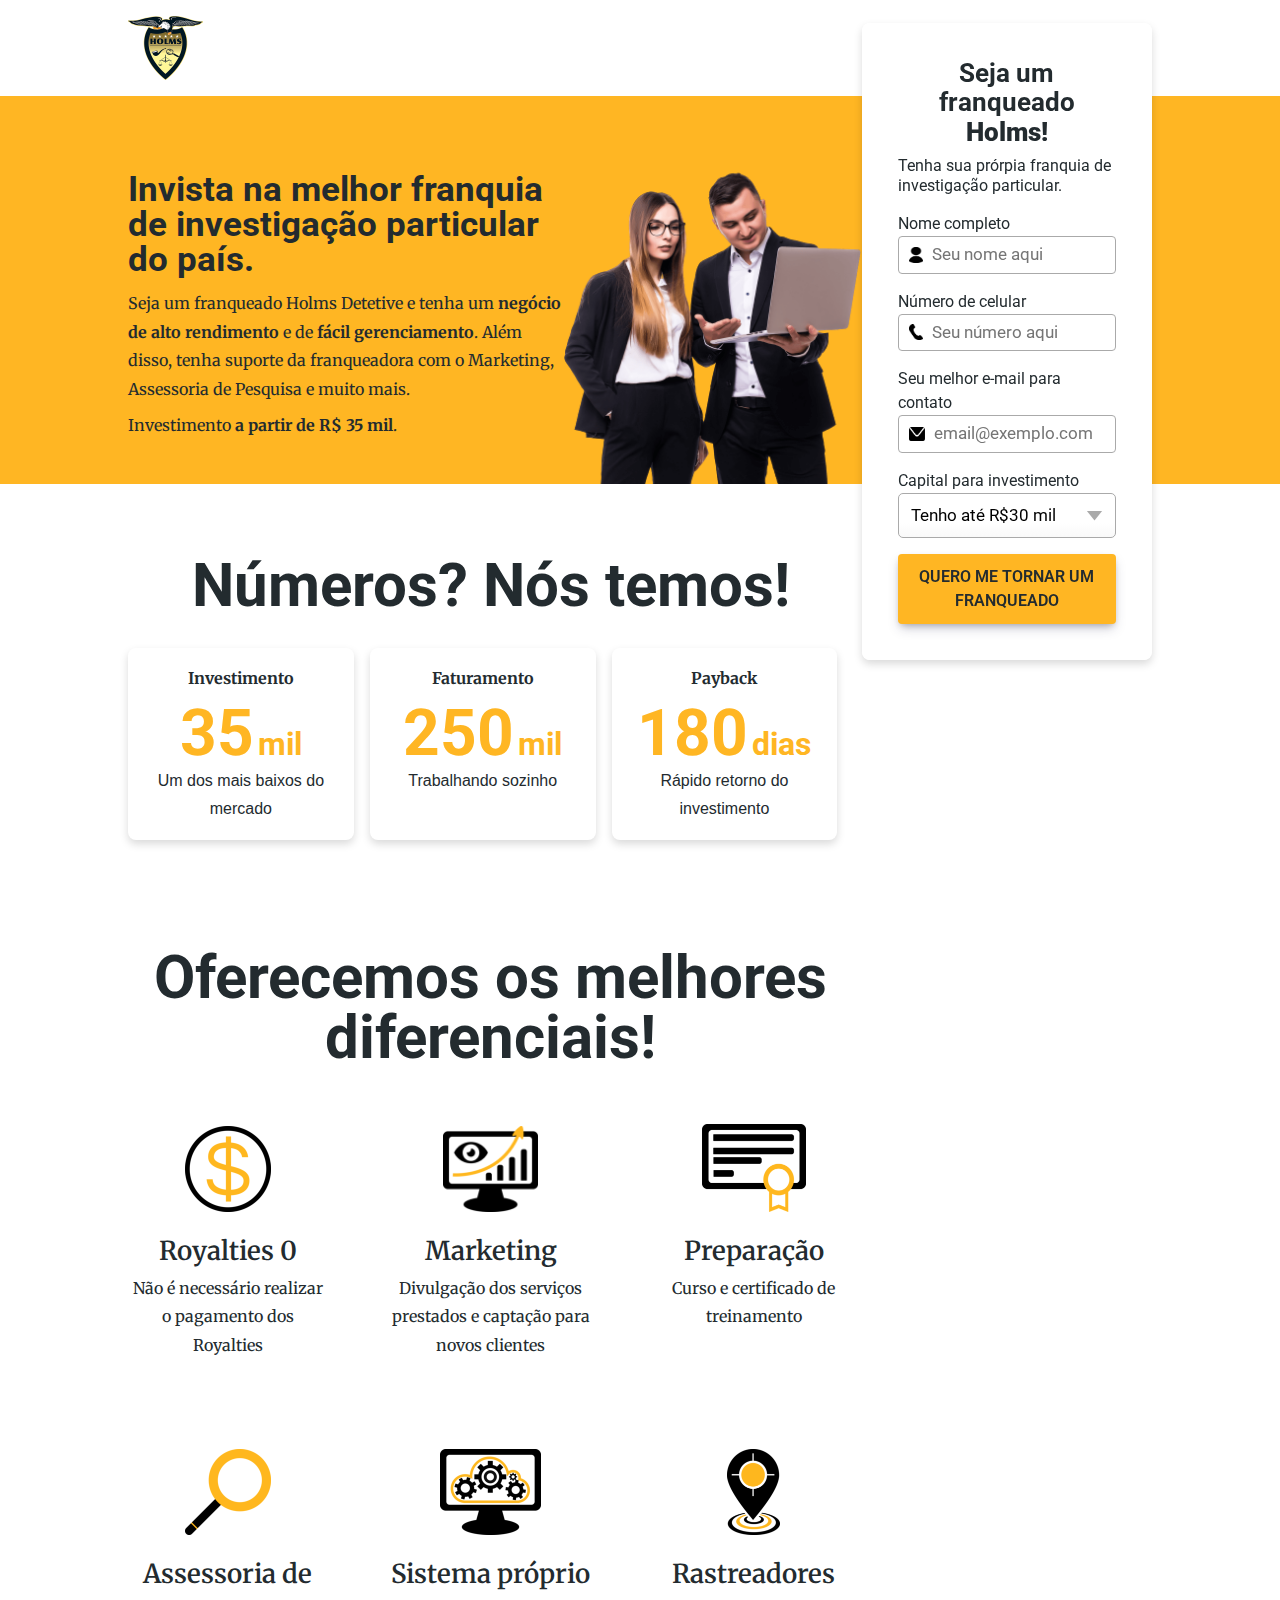
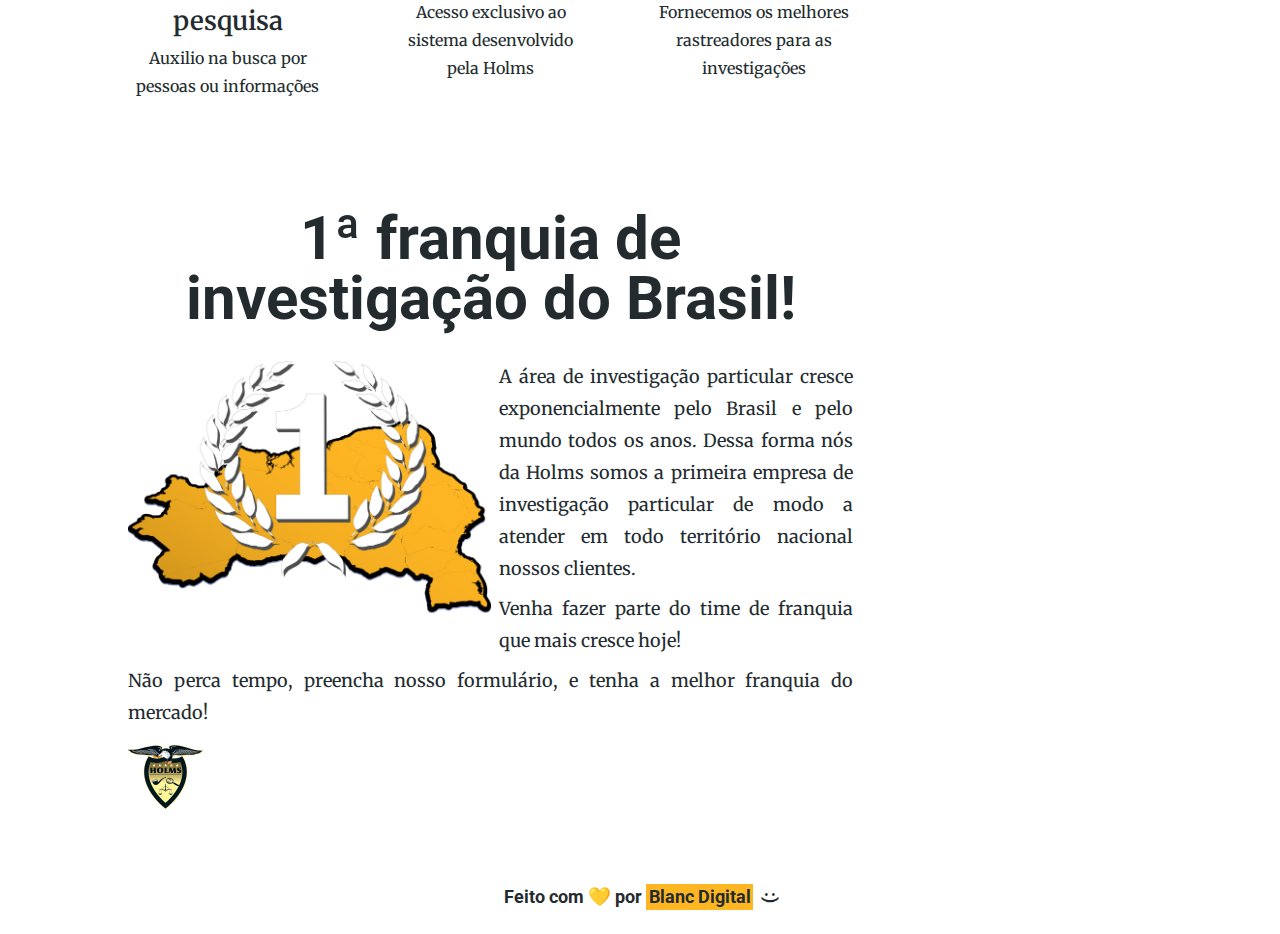
<file: index.html>
<!DOCTYPE html>
<html lang="pt-br">
  <head>
    <meta charset="UTF-8" />
    <meta http-equiv="X-UA-Compatible" content="IE=edge" />
    <meta name="viewport" content="width=device-width, initial-scale=1.0" />
    <!-- favicon -->
    <link rel="shortcut icon" href="./favicon.ico" type="image/x-icon" />
    <link rel="stylesheet" href="style.css" />
    <!-- GFONTS -->
    <link rel="preconnect" href="https://fonts.googleapis.com" />
    <link rel="preconnect" href="https://fonts.gstatic.com" crossorigin />
    <link
      href="https://fonts.googleapis.com/css2?family=Merriweather:wght@300;400&family=Questrial&family=Roboto:wght@400;500;700&display=swap"
      rel="stylesheet"
    />

    <!-- Global site tag (gtag.js) - Google Analytics -->
    <script
      async
      src="https://www.googletagmanager.com/gtag/js?id=UA-210795838-1"
    ></script>
    <script>
      window.dataLayer = window.dataLayer || []
      function gtag() {
        dataLayer.push(arguments)
      }
      gtag("js", new Date())

      gtag("config", "UA-210795838-1")
    </script>

    <!-- Global site tag (gtag.js) - Google Ads: 10794125427 -->
    <script
      async
      src="https://www.googletagmanager.com/gtag/js?id=AW-10794125427"
    ></script>
    <script>
      window.dataLayer = window.dataLayer || []
      function gtag() {
        dataLayer.push(arguments)
      }
      gtag("js", new Date())

      gtag("config", "AW-10794125427")
    </script>

    <!-- favicon -->
    <link
      rel="shortcut icon"
      href="./public/images/favicon.png"
      type="image/x-icon"
    />

    <!-- title -->
    <meta property="og:title" content="Franquia Holms Detetive" />

    <!-- description -->
    <meta
      name="description"
      content="Franquia de investigação particular, franquia de baixo investimento e retorno rápido. Seja um franqueado!  "
    />
    <meta
      property="og:description"
      content="Franquia de investigação particular, franquia de baixo investimento e retorno rápido. Seja um franqueado!  "
    />
    <meta
      name="twitter:description"
      content="Franquia de investigação particular, franquia de baixo investimento e retorno rápido. Seja um franqueado!  "
    />

    <!-- misc -->
    <meta property="og:locale" content="pt_BR" />
    <meta name="theme-color" content="#a52a2a" />
    <title>Franquia Holms Detetive</title>
  </head>

  <body>
    <!-- Feito com 💛 por Blanc Digital ;) -->
    <div class="exit-form__trigger" id="exitFormTrigger"></div>
    <div
      class="exit-form__trigger-activator"
      id="exitFormTriggerActivator"
    ></div>

    <!-- LOGO -->
    <div class="logo fluid">
      <div class="container">
        <img
          src="./public/images/logo.png"
          alt="Holms detetive particular. Franquie conosco!"
        />
      </div>
    </div>

    <!-- #SECTION-HERO -->
    <section class="section-hero fluid">
      <div class="container section-center-mb">
        <div class="wrapper">
          <h1>
            Invista na melhor franquia de investigação particular do país.
          </h1>
          <p>
            Seja um franqueado Holms Detetive e tenha um
            <b> negócio de alto rendimento </b> e de <b>fácil gerenciamento</b>.
            Além disso, tenha suporte da franqueadora com o Marketing,
            Assessoria de Pesquisa e muito mais.
          </p>
          <!-- <p>
            Trabalhe com Investigações Conjugais, Localização de Pessoas,
            Investigações Empresariais, Investigações Políticas e muito mais.
          </p> -->
          <p>Investimento <b>a partir de R$ 35 mil</b>.</p>
        </div>
        <img
          src="./public/images/hero-1.png"
          alt="Um homem e uma mulher vestindo sobretudo olhando para a frente."
          class="section-hero__image"
        />
      </div>
    </section>

    <!-- #SECTION-NUMBERS -->
    <section class="section-numbers fluid">
      <div class="container">
        <h2>Números? Nós temos!</h2>
        <div class="cards cards--numbers">
          <!-- start of item -->
          <div class="card">
            <p class="title">Investimento</p>

            <div class="card__amount-wrapper">
              <p class="amount">35 <span>mil</span></p>
            </div>

            <p class="subtitle">Um dos mais baixos do mercado</p>
          </div>
          <!-- end of item -->
          <!-- start of item -->
          <div class="card">
            <p class="title">Faturamento</p>

            <div class="card__amount-wrapper">
              <p class="amount">250 <span>mil</span></p>
            </div>

            <p class="subtitle">Trabalhando sozinho</p>
          </div>
          <!-- end of item -->
          <!-- start of item -->
          <div class="card">
            <p class="title">Payback</p>

            <div class="card__amount-wrapper">
              <p class="amount">180 <span>dias</span></p>
            </div>

            <p class="subtitle">Rápido retorno do investimento</p>
          </div>
          <!-- end of item -->
        </div>
      </div>
    </section>

    <!-- #SECTION-DIFERENCIAIS -->
    <section class="section-diferenciais fluid">
      <div class="container">
        <h2>Oferecemos os melhores diferenciais!</h2>
        <div class="cards">
          <!-- start of item -->
          <div class="cards__card">
            <img src="./public/images/1.png" alt="" width="86" height="86" />
            <div class="cards__card__text">
              <p class="title">Royalties 0</p>
              <p>Não é necessário realizar o pagamento dos Royalties</p>
            </div>
          </div>
          <!-- end of item -->
          <!-- start of item -->
          <div class="cards__card">
            <img src="./public/images/3.png" alt="" width="95" height="86" />
            <div class="cards__card__text">
              <p class="title">Marketing</p>
              <p>
                Divulgação dos serviços prestados e captação para novos clientes
              </p>
            </div>
          </div>
          <!-- end of item -->
          <!-- start of item -->
          <div class="cards__card">
            <img src="./public/images/5.png" alt="" width="104" height="88" />
            <div class="cards__card__text">
              <p class="title">Preparação</p>
              <p>Curso e certificado de treinamento</p>
            </div>
          </div>
          <!-- end of item -->
          <!-- start of item -->
          <div class="cards__card">
            <img src="./public/images/lupa.png" alt="" width="86" height="86" />
            <div class="cards__card__text">
              <p class="title">Assessoria de pesquisa</p>
              <p>Auxilio na busca por pessoas ou informações</p>
            </div>
          </div>
          <!-- end of item -->
          <!-- start of item -->
          <div class="cards__card">
            <img
              src="./public/images/sistema.png"
              alt=""
              width="101"
              height="86"
            />
            <div class="cards__card__text">
              <p class="title">Sistema próprio</p>
              <p>Acesso exclusivo ao sistema desenvolvido pela Holms</p>
            </div>
          </div>
          <!-- end of item -->
          <!-- start of item -->
          <div class="cards__card">
            <img
              src="./public/images/rastreador.png"
              alt=""
              width="53"
              height="86"
            />
            <div class="cards__card__text">
              <p class="title">Rastreadores</p>
              <p>Fornecemos os melhores rastreadores para as investigações</p>
            </div>
          </div>
          <!-- end of item -->
        </div>
      </div>
    </section>

    <!-- #SECTION-PRIMEIRA -->
    <section class="section-primeira fluid">
      <div class="container">
        <h2>1ª franquia de investigação do Brasil!</h2>
        <img
          src="./public/images/1st.png"
          alt=""
          class="section-primeira__text-image"
        />
        <p>
          A área de investigação particular cresce exponencialmente pelo Brasil
          e pelo mundo todos os anos. Dessa forma nós da Holms somos a primeira
          empresa de investigação particular de modo a atender em todo
          território nacional nossos clientes.
        </p>

        <p>Venha fazer parte do time de franquia que mais cresce hoje!</p>

        <p>
          Não perca tempo, preencha nosso formulário, e tenha a melhor franquia
          do mercado!
        </p>
        <div class="logo"><img src="./public/images/logo.png" alt="" /></div>
      </div>
    </section>

    <footer>
      <p>
        Feito com 💛 por
        <a href="http://blancmarketingdigital.com.br/" target="_blank"
          >Blanc Digital</a
        >
        <span>:)</span>
      </p>
    </footer>

    <button class="btn btn--cta btn--fixed">Quero ser um franqueado!</button>

    <!-- FORM -->
    <div class="form-container modal--main-form is-hidden" id="modal">
      <form
        method="post"
        action="enviar.php"
        id="enviar"
        name="enviar"
        class="form"
        autocomplete="off"
        onsubmit="return validateForm(e)"
      >
        <div class="wrapper">
          <button class="btn btn--full btn--close" type="button">
            &times;
          </button>
          <h6>Seja um franqueado <b>Holms!</b></h6>
          <p>Tenha sua prórpia franquia de investigação particular.</p>
          <!-- FORM__NAME -->
          <div class="form__field-wrapper">
            <label class="" for="name-form">Nome completo</label>
            <div class="form__field-wrapper__input">
              <img
                src="./public/images/user_2.png"
                alt=""
                width="16"
                height="16"
              />
              <input
                type="text"
                name="name-form"
                id="nameForm"
                placeholder="Seu nome aqui"
                autocomplete="off"
                oninput="validateName(this)"
                required
              />
            </div>
          </div>
          <!-- FORM__CELLPHONE -->
          <div class="form__field-wrapper">
            <label class="" for="cellphone-form">Número de celular</label>
            <div class="form__field-wrapper__input">
              <img
                src="./public/images/tel_2.png"
                alt=""
                width="16"
                height="16"
              />
              <input
                type="tel"
                name="cellphone-form"
                id="cellphoneForm"
                placeholder="Seu número aqui"
                title="Seu número de celular com o código de área"
                onkeypress="mascara(this)"
                oninput="validateNumber(this)"
                maxlength="15"
                autocomplete="off"
                required
              />
            </div>
          </div>
          <!-- FORM__EMAIL -->
          <div class="form__field-wrapper">
            <label for="email-form">Seu melhor e-mail para contato</label>
            <div class="form__field-wrapper__input">
              <img
                src="./public/images/mail_3.png"
                alt=""
                width="16"
                height="14"
              />
              <input
                type="email"
                name="email-form"
                id="emailForm"
                placeholder="email@exemplo.com"
                oninput="validateEmail(this)"
                required
              />
            </div>
          </div>
          <!-- FORM__QUANTIA -->
          <div class="form__field-wrapper">
            <label for="quantia-form">Capital para investimento</label>
            <div class="form__select-wrapper">
              <select name="quantia-form" id="areaForm">
                <option value="Até 30 mil reais">Tenho até R$30 mil</option>
                <option value="Acima de 30 mil reais">Acima de R$50 mil</option>
                <option value="Ainda não tenho capital">
                  Ainda não tenho capital
                </option>
              </select>
            </div>
          </div>
          <button
            class="btn btn--full btn--submit"
            name="submit-btn"
            formaction="enviar.php"
            type="submit"
            id="enviar"
          >
            QUERO ME TORNAR UM FRANQUEADO
          </button>
        </div>
      </form>
    </div>

    <!-- EXIT FORM -->
    <div class="modal modal--exit-form is-hidden" id="modal">
      <div class="modal__image-wrapper">
        <img src="./public/images/saida.jpg" alt="" />
      </div>

      <form
        method="post"
        id="exitForm"
        name="envia"
        action="enviar.php"
        class="form form--exit"
        autocomplete="off"
      >
        <div class="wrapper">
          <button
            class="btn btn--full btn--close btn--close-exit"
            type="button"
          >
            &times;
          </button>

          <h6>Você não precisa ser um detetive!</h6>
          <p>Para ter a melhor franquia de investigação particular!</p>
          <p>Preencha e saiba o segredo da Holms!</p>
          <p id="alertForm" class="alert is-hidden">
            Preencha todos os campos corretamente!
          </p>
          <!-- FORM__NAME -->
          <div class="form__field-wrapper">
            <label class="" for="name-form">Nome completo</label>
            <div class="form__field-wrapper__input">
              <img
                src="./public/images/user_2.png"
                alt=""
                width="16"
                height="16"
              />
              <input
                type="text"
                name="name-form"
                id="nameForm"
                placeholder="Seu nome aqui"
                autocomplete="off"
                oninput="validateName(this)"
                required
              />
            </div>
          </div>
          <!-- FORM__CELLPHONE -->
          <div class="form__field-wrapper">
            <label class="" for="cellphone-form">Número de celular</label>
            <div class="form__field-wrapper__input">
              <img
                src="./public/images/tel_2.png"
                alt=""
                width="16"
                height="16"
              />
              <input
                type="tel"
                name="cellphone-form"
                id="cellphoneForm"
                placeholder="Seu número aqui"
                title="Seu número de celular com o código de área"
                onkeypress="mascara(this)"
                oninput="validateNumber(this)"
                maxlength="15"
                autocomplete="off"
                required
              />
            </div>
          </div>
          <!-- FORM__EMAIL -->
          <div class="form__field-wrapper">
            <label for="email-form">Seu melhor e-mail para contato</label>
            <div class="form__field-wrapper__input">
              <img
                src="./public/images/mail_3.png"
                alt=""
                width="16"
                height="14"
              />
              <input
                type="email"
                name="email-form"
                id="emailForm"
                placeholder="email@exemplo.com"
                oninput="validateEmail(this)"
                required
              />
            </div>
          </div>

          <button
            class="btn btn--full btn--submit"
            name="submit-btn"
            formaction="enviar.php"
            type="submit"
            id="enviar"
          >
            Seja um franqueado
          </button>
        </div>
      </form>
    </div>

    <script src="./main.js" async defer></script>
  </body>
</html>
</file>
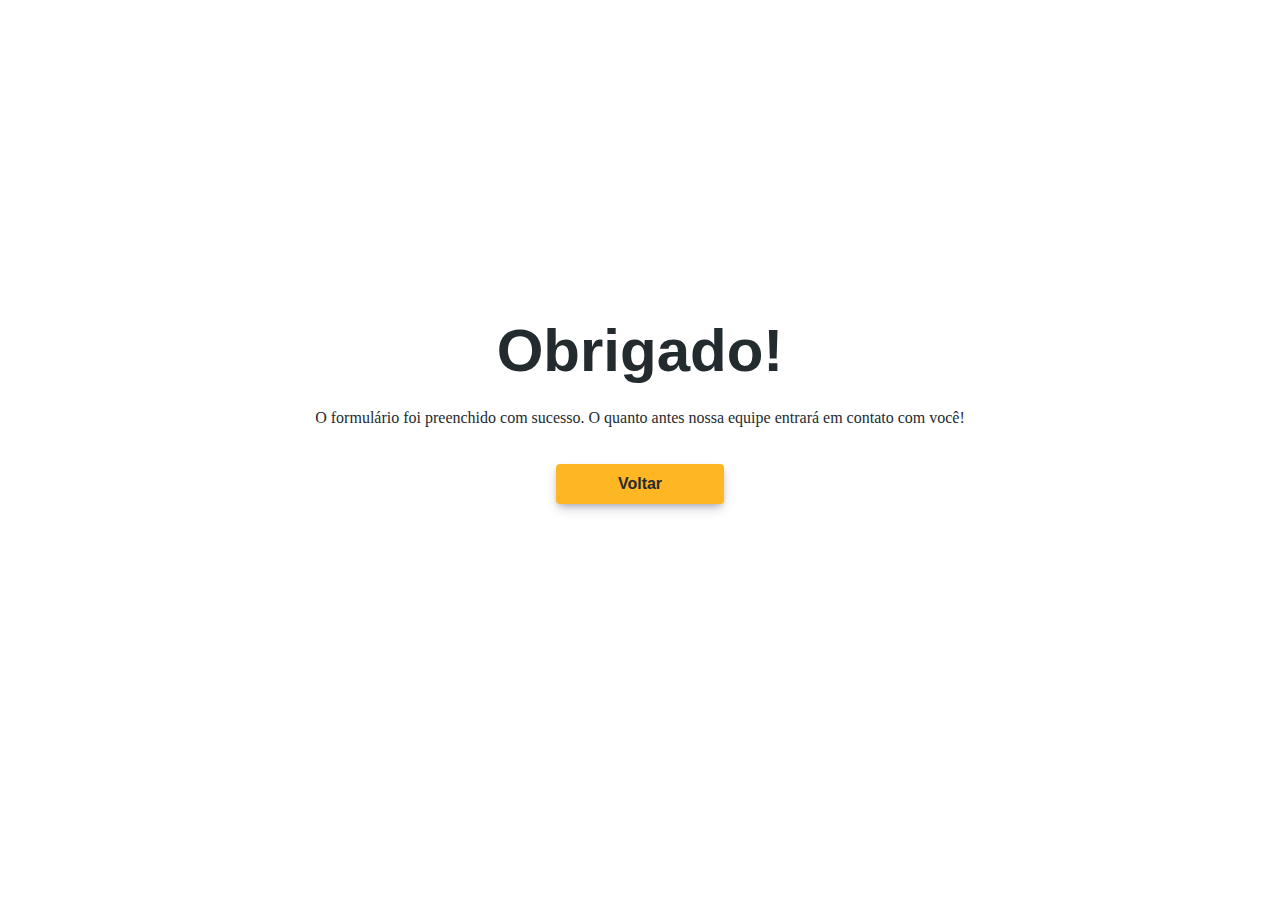
<file: sucesso.html>
<!DOCTYPE html>
<html lang="en">
  <head>
    <meta charset="UTF-8" />
    <meta http-equiv="X-UA-Compatible" content="IE=edge" />
    <meta name="viewport" content="width=device-width, initial-scale=1.0" />
    <link rel="stylesheet" href="style.css" />
    <link rel="stylesheet" href="sucesso.css" />
    <!-- Global site tag (gtag.js) - Google Ads: 10794125427 -->
    <script
      async
      src="https://www.googletagmanager.com/gtag/js?id=AW-10794125427"
    ></script>
    <script>
      window.dataLayer = window.dataLayer || []
      function gtag() {
        dataLayer.push(arguments)
      }
      gtag("js", new Date())

      gtag("config", "AW-10794125427")
    </script>

    <title>Formulário enviado com sucesso!</title>
  </head>
  <body onload="redirect()">
    <div class="wrapper section-center">
      <h6>Obrigado!</h6>
      <p>
        O formulário foi preenchido com sucesso. O quanto antes nossa equipe
        entrará em contato com você!
      </p>
      <a href="/" class="btn btn--full">Voltar</a>
    </div>

    <script src="sucesso.js"></script>

    <script>
      gtag("event", "conversion", {
        send_to: "AW-10794125427/DTqqCLaf0_0CEPOQhZso",
      })
    </script>
  </body>
</html>
</file>
<file: style.css>
/* Box sizing rules */
*,
*::before,
*::after {
  box-sizing: border-box;
  padding: 0;
  margin: 0;
}

:root {
  --ff-title: "Roboto", sans-serif;
  --ff-subtitle: "Questria", sans-serif;
  --ff-body: "Merriweather", serif;
  --clr-main: #ffb623;
  --clr-white: #f8f8ff;
  --clr-black-200: #333;
  --clr-black-100: #262626;
  --clr-black: #232b2f;
  --select-border: rgb(170, 170, 170);
  --select-focus: var(--clr-main);
  --select-arrow: var(--select-border);
  --fs-xs: clamp(1.15rem, 1.0134rem + 0.6829vw, 1.5rem);
  --fs-md: clamp(1.3125rem, 1.1797rem + 0.625vw, 1.625rem);
  --fs-lg: clamp(1.625rem, 1.4055rem + 1.0976vw, 2.1875rem);
  --fs-xlg: clamp(2.1875rem, 1.5234rem + 3.125vw, 3.75rem);
  --fs-xxlg: clamp(3rem, 2.2195rem + 3.9024vw, 5rem);
  --box-shadow: 0 0.25rem 0.5rem rgb(0 0 0 / 15%);
}

/* Remove default margin */
body,
h1,
h2,
h3,
h4,
p,
figure,
blockquote,
dl,
dd {
  margin: 0;
}

/* Remove list styles on ul, ol elements with a list role, which suggests default styling will be removed */
ul[role="list"],
ol[role="list"] {
  list-style: none;
}

/* Set core root defaults */
html:focus-within {
  scroll-behavior: smooth;
}

p {
  line-height: 1.78;
}

h1,
h2,
h3,
h4,
h5,
h6 {
  font-family: var(--ff-title);
  font-size: var(--fs-xlg);
}

h1 {
  font-size: var(--fs-lg);
}

a {
  padding: 0.15rem;
  color: var(--clr-black);
  text-decoration: none;
  background-color: var(--clr-main);
}

a:hover {
  color: var(--clr-main);
  background-color: var(--clr-black);
}

/* Set core body defaults */
body {
  min-height: 100vh;
  text-rendering: optimizeSpeed;
  font-family: var(--ff-body);
  line-height: 1.5;
  color: var(--clr-black);
}

/* A elements that don't have a class get default styles */
a:not([class]) {
  -webkit-text-decoration-skip: ink;
  text-decoration-skip-ink: auto;
}

/* Make images easier to work with */
img,
picture {
  display: block;
  max-width: 100%;
}

/* Inherit fonts for inputs and buttons */
input,
button,
textarea,
select {
  font: inherit;
}

section {
  width: 90%;
  max-width: 1400px;
  padding: 4.5rem 0 2.25rem 0;
  margin: 0 auto;
}

@media screen and (min-width: 56.25rem) {
  section {
    max-width: 5000px;
  }
}
h2 {
  margin-bottom: 2rem;
  line-height: 1;
  text-align: center;
}

/* Remove all animations, transitions and smooth scroll for people that prefer not to see them */
@media (prefers-reduced-motion: reduce) {
  html:focus-within {
    scroll-behavior: auto;
  }

  *,
  *::before,
  *::after {
    transition-duration: 0.01ms !important;
    -webkit-animation-duration: 0.01ms !important;
    animation-duration: 0.01ms !important;
    -webkit-animation-iteration-count: 1 !important;
    animation-iteration-count: 1 !important;
    scroll-behavior: auto !important;
  }
}
.section-center-mb {
  width: 90%;
  margin: 0 auto;
}

.btn {
  display: flex;
  gap: 0.5em;
  align-items: center;
  justify-content: center;
  width: 100%;
  max-width: 25rem;
  padding: 0.325em 0.6em;
  padding: clamp(0.15625rem, 0.0953rem + 0.3049vw, 0.3125rem)
    clamp(0.3rem, 0.1829rem + 0.5854vw, 0.6rem);
  font-family: var(--ff-title);
  font-size: 1.25rem;
  font-size: clamp(1.25rem, 1.1524rem + 0.4878vw, 1.5rem);
  font-weight: 600;
  color: var(--clr-black);
  text-decoration: none;
  cursor: pointer;
  background: var(--clr-main);
  border: 0.375rem solid transparent;
  border-radius: 0.25em;
  box-shadow: rgba(50, 50, 93, 0.25) 0px 0.375em 0.75em -0.125em,
    rgba(0, 0, 0, 0.3) 0px 0.1875em 0.4375em -0.1875em;
  transition: opacity 250ms ease-in;
  -webkit-animation: pulse-main 2s infinite;
  animation: pulse-main 2s infinite;
}

.btn:hover {
  opacity: 0.8;
}

.btn:focus-visible {
  border: 0.375rem solid var(--clr-black);
  outline: none;
  transform: scale(1.025);
}

@-webkit-keyframes pulse-main {
  0% {
    box-shadow: 0 0 0 0 rgba(255, 182, 35, 0.7);
    transform: scale(0.99);
  }
  70% {
    box-shadow: 0 0 0 0.625em rgba(255, 182, 35, 0);
    transform: scale(1);
  }
  100% {
    box-shadow: 0 0 0 0.625em rgba(255, 182, 35, 0);
    transform: scale(0.99);
  }
}

@keyframes pulse-main {
  0% {
    box-shadow: 0 0 0 0 rgba(255, 182, 35, 0.7);
    transform: scale(0.99);
  }
  70% {
    box-shadow: 0 0 0 0.625em rgba(255, 182, 35, 0);
    transform: scale(1);
  }
  100% {
    box-shadow: 0 0 0 0.625em rgba(255, 182, 35, 0);
    transform: scale(0.99);
  }
}
@-webkit-keyframes pulse-wine {
  0% {
    box-shadow: 0 0 0 0 rgba(189, 44, 44, 0.7);
    transform: scale(0.99);
  }
  70% {
    box-shadow: 0 0 0 0.625em rgba(189, 44, 44, 0);
    transform: scale(1);
  }
  100% {
    box-shadow: 0 0 0 0.625em rgba(189, 44, 44, 0);
    transform: scale(0.99);
  }
}
@keyframes pulse-wine {
  0% {
    box-shadow: 0 0 0 0 rgba(189, 44, 44, 0.7);
    transform: scale(0.99);
  }
  70% {
    box-shadow: 0 0 0 0.625em rgba(189, 44, 44, 0);
    transform: scale(1);
  }
  100% {
    box-shadow: 0 0 0 0.625em rgba(189, 44, 44, 0);
    transform: scale(0.99);
  }
}
.btn--fixed {
  position: fixed;
  bottom: 1%;
  left: 5%;
  max-width: 90%;
  transform: translateX(-5%);
}

.cards {
  display: grid;
  grid-template-columns: repeat(auto-fit, minmax(12rem, 1fr));
  gap: 4rem;
  justify-items: center;
}

.cards--numbers {
  grid-template-columns: repeat(auto-fit, minmax(14rem, 1fr));
  gap: 1rem;
}

.cards__card {
  display: grid;
  grid-template-rows: 7rem 1fr;
  gap: 1rem;
  align-content: flex-start;
  justify-items: center;
  text-align: center;
}
.cards__card .title {
  font-size: var(--fs-md);
  font-weight: 600;
  color: var(--clr-dark-green);
}
.cards__card img {
  align-self: flex-end;
  max-width: 300px;
}

.card {
  width: 100%;
  padding: 1rem;
  text-align: center;
  border-radius: 0.5rem;
  box-shadow: var(--box-shadow);
}
.card .title {
  font-weight: bold;
}
.card .card__amount-wrapper {
  display: flex;
  gap: 0.25rem;
  align-items: center;
  justify-content: center;
  width: 100%;
}
.card .amount {
  margin-top: -1rem;
  font-family: var(--ff-title);
  font-size: 4rem;
  font-weight: 700;
  color: var(--clr-main);
}
.card .amount > span {
  margin-left: -0.75rem;
  font-size: 2rem;
}
.card .subtitle {
  margin-top: -1.5rem;
  font-family: var(--ff-subtitle);
  font-weight: 500;
  text-align: center;
}

.form-container {
  /* background */
  position: fixed;
  /* Stay in place */
  top: 0;
  left: 0;
  z-index: 1000;
  /* Sit on top */
  display: flex;
  align-items: center;
  justify-content: center;
  width: 100%;
  height: 100%;
  background-color: black;
  /* Fallback color */
  background-color: rgba(0, 0, 0, 0.9);
  /* Black w/ opacity */
}
.form-container .wrapper {
  position: relative;
  width: 90%;
  height: 100%;
  padding: 2.25rem;
  padding-top: 4rem;
  margin: 0 auto;
  overflow-y: auto;
  background-color: #fff;
  border-radius: 0.5em;
  box-shadow: rgba(0, 0, 0, 0.35) 0px 0.3125em 0.9375em;
}

.form {
  display: flex;
  align-items: center;
  height: 90%;
  font-family: var(--ff-title);
  /* Style the input fields */
}
.form h6 {
  margin-bottom: 0.5rem;
  font-size: var(--fs-md);
  line-height: 1.15;
  text-align: center;
}
.form p {
  line-height: 1.25;
}
.form p:last-child(1) {
  margin-bottom: 1em;
}
.form input {
  width: 100%;
  padding: 0;
  font-size: 1.0625rem;
  color: var(--clr-black);
  border: 0;
  border-radius: 0.25rem;
}
.form input:focus-visible {
  outline: 0;
}
.form select {
  width: 100%;
  padding: 0 1em 0 0;
  margin: 0;
  font-family: var(--ff-title);
  font-size: 1.0625rem;
  font-weight: 400;
  line-height: inherit;
  cursor: inherit;
  /* Additional resets for further consistency */
  background-color: transparent;
  border: none;
  outline: none;
  /* A reset of styles, including removing the default dropdown arrow */
  -webkit-appearance: none;
  -moz-appearance: none;
  appearance: none;
}

.btn--close {
  position: absolute;
  top: 0.5em;
  right: 0.5em;
  max-width: 2rem;
  padding: 0;
  font-size: var(--ff-xs);
  color: var(--clr-black);
  box-shadow: rgba(0, 0, 0, 0.1) 0px 0.25em 0.375em -0.0625em,
    rgba(0, 0, 0, 0.06) 0px 0.125rem 0.25em -0.0625em;
  -webkit-animation: none;
  animation: none;
}

.form__field-wrapper {
  margin-top: 1em;
}

.form__field-wrapper__input {
  display: flex;
  gap: 0.55rem;
  align-items: center;
  width: 100%;
  padding: 0.3125rem;
  padding-left: 0.625rem;
  font-size: 1.0625rem;
  color: var(--clr-black);
  border: 0.0625rem solid var(--select-border);
  border-radius: 0.25rem;
}

.form__field-wrapper__input:focus-within {
  outline: 0.1125rem solid var(--select-focus);
}

.form__select-wrapper {
  display: grid;
  grid-template-areas: "select";
  align-items: center;
  width: 100%;
  padding: 0.625em;
  font-size: 1.25rem;
  line-height: 1.1;
  cursor: pointer;
  background-color: #fff;
  background-image: linear-gradient(to top, #f9f9f9, #fff 33%);
  border: 0.0625em solid var(--select-border);
  border-radius: 0.25em;
}

.form__select-wrapper:focus-within {
  border: 0.0625em solid var(--select-focus);
}

.form__select-wrapper::after {
  justify-self: end;
  width: 0.8em;
  height: 0.5em;
  -webkit-clip-path: polygon(100% 0%, 0 0%, 50% 100%);
  clip-path: polygon(100% 0%, 0 0%, 50% 100%);
  content: "";
  background-color: var(--select-arrow);
}

select,
.form__select-wrapper::after {
  grid-area: select;
}

.form .btn--submit {
  max-width: 100%;
  margin-top: 1em;
  font-size: var(--fs-sm);
  -webkit-animation: pulse-wine 2s infinite;
  animation: pulse-wine 2s infinite;
}

.modal {
  /* background */
  position: fixed;
  /* Stay in place */
  top: 0;
  left: 0;
  z-index: 1000;
  /* Sit on top */
  display: flex;
  align-items: center;
  justify-content: center;
  width: 100%;
  height: 100%;
  background-color: black;
  /* Fallback color */
  background-color: rgba(0, 0, 0, 0.9);
  /* Black w/ opacity */
}

.modal__image-wrapper {
  display: none;
  width: 50%;
  height: 90%;
}

.modal__image-wrapper img {
  -o-object-fit: cover;
  object-fit: cover;
  height: 100%;
  border-top-left-radius: 0.5em;
  border-bottom-left-radius: 0.5em;
}

.modal .form {
  position: relative;
  z-index: 1000;
  display: flex;
  align-items: center;
  height: 90%;
  padding: 0;
  background: none;
}
.modal .wrapper {
  position: relative;
  width: 90%;
  max-width: 31.25rem;
  height: 100%;
  padding: 2.25rem;
  margin: 0 auto;
  overflow-y: auto;
  background-color: #fff;
  border-radius: 0.5em;
  box-shadow: rgba(0, 0, 0, 0.35) 0px 0.3125em 0.9375em;
}
.modal .form h6 {
  font-size: var(--fs-lg);
  text-align: left;
}

@media screen and (min-width: 56.25rem) {
  .modal__image-wrapper {
    display: block;
  }

  .form-container {
    position: fixed;
    left: initial;
    display: block;
    max-width: 30%;
    height: -webkit-max-content;
    height: -moz-max-content;
    height: max-content;
    max-height: 100%;
    overflow-y: auto;
    background-color: transparent;
    border-radius: 0.5rem;
    box-shadow: var(--box-shadow);
  }
  .form-container .btn--close {
    display: none;
  }

  .form .wrapper {
    width: 100%;
    padding-top: 2.25rem;
    margin: 0;
    border-radius: 0;
    border-top-right-radius: 0.5em;
    border-bottom-right-radius: 0.5em;
    box-shadow: none;
  }
}
.exit-form__trigger {
  position: fixed;
  top: 0;
  left: 0;
  z-index: 2000;
  width: 100%;
  height: 2vh;
  background: transparent;
}

.exit-form__trigger-activator {
  position: fixed;
  top: 2vh;
  left: 0;
  z-index: 2000;
  width: 100%;
  height: 3vh;
}

.form--exit {
  color: var(--clr-white);
}
.form--exit .wrapper {
  padding-top: 15%;
  background-color: #6d0101;
}
.form--exit h6 {
  font-weight: 800;
  line-height: 1.15;
  color: var(--clr-white);
  text-align: center;
  text-transform: uppercase;
}
.form--exit p + p {
  font-size: var(--fs-sm);
  font-weight: 600;
}
.form--exit .form__field-wrapper__input {
  background-color: var(--clr-white);
}
.form--exit .form__field-wrapper__input:focus-within {
  outline: 0.225rem solid blue;
}
.form--exit input {
  color: var(--clr-black);
  background-color: var(--clr-white);
}
.form--exit .btn {
  color: var(--clr-white);
  background-color: #5e1717;
  border: 0;
}

.logo {
  padding: 1rem 0;
}
.logo img {
  max-height: 4rem;
}

.section-hero {
  width: 100%;
  background-color: var(--clr-main);
}
.section-hero .container {
  display: flex;
  align-items: center;
}
.section-hero h1 {
  margin-bottom: 0.75rem;
  line-height: 1;
}
.section-hero p + p {
  margin-top: 0.5rem;
}
.section-hero .wrapper {
  width: 100%;
}

.section-hero__image {
  display: none;
  max-width: 300px;
  margin-right: -5.5%;
}

.section-primeira .section-primeira__text-image {
  width: 100%;
  margin: 0 auto;
  margin-bottom: 2rem;
}
.section-primeira p {
  font-size: 1.125rem;
  text-align: justify;
}
.section-primeira p + p {
  margin-top: 0.5rem;
}

footer {
  padding-block: 2.25vh;
  font-family: var(--ff-title);
  font-size: 1.15rem;
  font-weight: bold;
  text-align: center;
}
footer span {
  display: inline-block;
  margin-left: 0.5rem;
  transform: rotateZ(90deg);
}

@media screen and (min-width: 56.25rem) {
  .fluid.fluid {
    width: 100%;
  }

  .container {
    position: relative;
    width: 56.6667%;
    height: 100%;
    margin: 0 auto 0 10%;
  }

  .section-hero__image {
    margin-right: -1.25%;
  }

  .cards--numbers {
    padding: 0 1rem 0 0;
  }

  .form-container {
    position: fixed;
    top: 10%;
    right: 2.5%;
    display: block;
    max-width: 30%;
  }

  .form-container.form-container {
    display: block;
  }

  .btn--fixed {
    display: none;
  }
}
@media screen and (min-width: 25rem) {
  .section-primeira .section-primeira__text-image {
    float: left;
    width: 50%;
    margin-right: 0.5rem;
  }
}
@media screen and (min-width: 75rem) {
  .form-container {
    position: fixed;
    top: 2.5%;
    right: 10%;
    max-width: 22.6667%;
  }
}
@media screen and (min-width: 80rem) {
  .section-hero {
    padding: 2rem 0 0 0;
  }

  .section-hero__image {
    display: block;
    align-self: flex-end;
  }

  .section-diferenciais .cards {
    grid-template-columns: repeat(3, 1fr);
  }
}
.alert {
  padding: 0.5em;
  font-size: 1rem;
  font-weight: 300;
  color: #c83030;
  text-align: center;
  background-color: #fff5f5;
  border: 0.125rem solid #c83030;
  border-radius: 0.5rem;
}

.is-hidden {
  display: none;
}
</file>
<file: sucesso.css>
.wrapper {
  display: flex;
  flex-direction: column;
  align-items: center;
  justify-content: center;
  height: 90vh;
}

.wrapper h6 {
  margin-bottom: 0.125em;
  font-size: var(--fs-xlg);
}

.wrapper p {
  margin-bottom: 2em;
}

.wrapper .btn {
  max-width: 10.5rem;
  padding: 0.1em 0.2em;
  font-size: 1rem;
  text-align: center;
}
</file>
